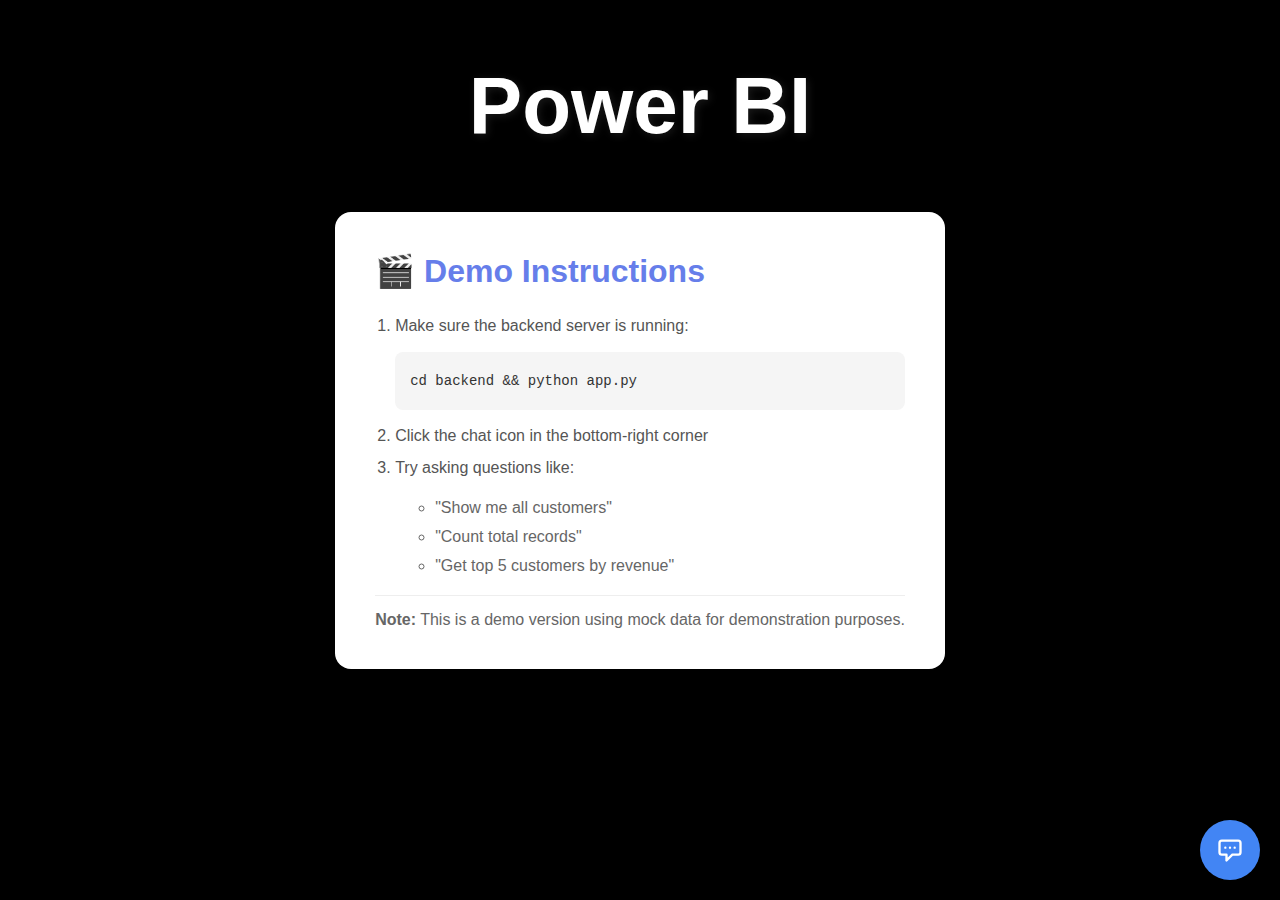
<file: Big_query_Chatbot/Part_A/test-page/index.html>
<!DOCTYPE html>
<html lang="en">
<head>
    <meta charset="UTF-8">
    <meta name="viewport" content="width=device-width, initial-scale=1.0">
    <title>Power BI - Demo</title>
    <link rel="stylesheet" href="styles.css">
    <!-- BigQuery Chatbot Widget CSS -->
    <link rel="stylesheet" href="../frontend/chatbot-widget.css">
</head>
<body>
    <!-- Main Content -->
    <div class="container">
        <h1 class="main-title">Power BI</h1>
        <div class="info-box">
            <h2>🎬 Demo Instructions</h2>
            <ol>
                <li>Make sure the backend server is running:
                    <pre>cd backend && python app.py</pre>
                </li>
                <li>Click the chat icon in the bottom-right corner</li>
                <li>Try asking questions like:
                    <ul>
                        <li>"Show me all customers"</li>
                        <li>"Count total records"</li>
                        <li>"Get top 5 customers by revenue"</li>
                    </ul>
                </li>
            </ol>
            <p><strong>Note:</strong> This is a demo version using mock data for demonstration purposes.</p>
        </div>
    </div>
    
    <!-- BigQuery Chatbot Widget JavaScript -->
    <script src="../frontend/chatbot-widget.js"></script>
    <script>
        // Initialize the chatbot widget
        ChatbotWidget.init({
            apiUrl: 'http://localhost:8501',
            position: 'bottom-right',
            theme: 'light'
        });
    </script>
</body>
</html>
</file>
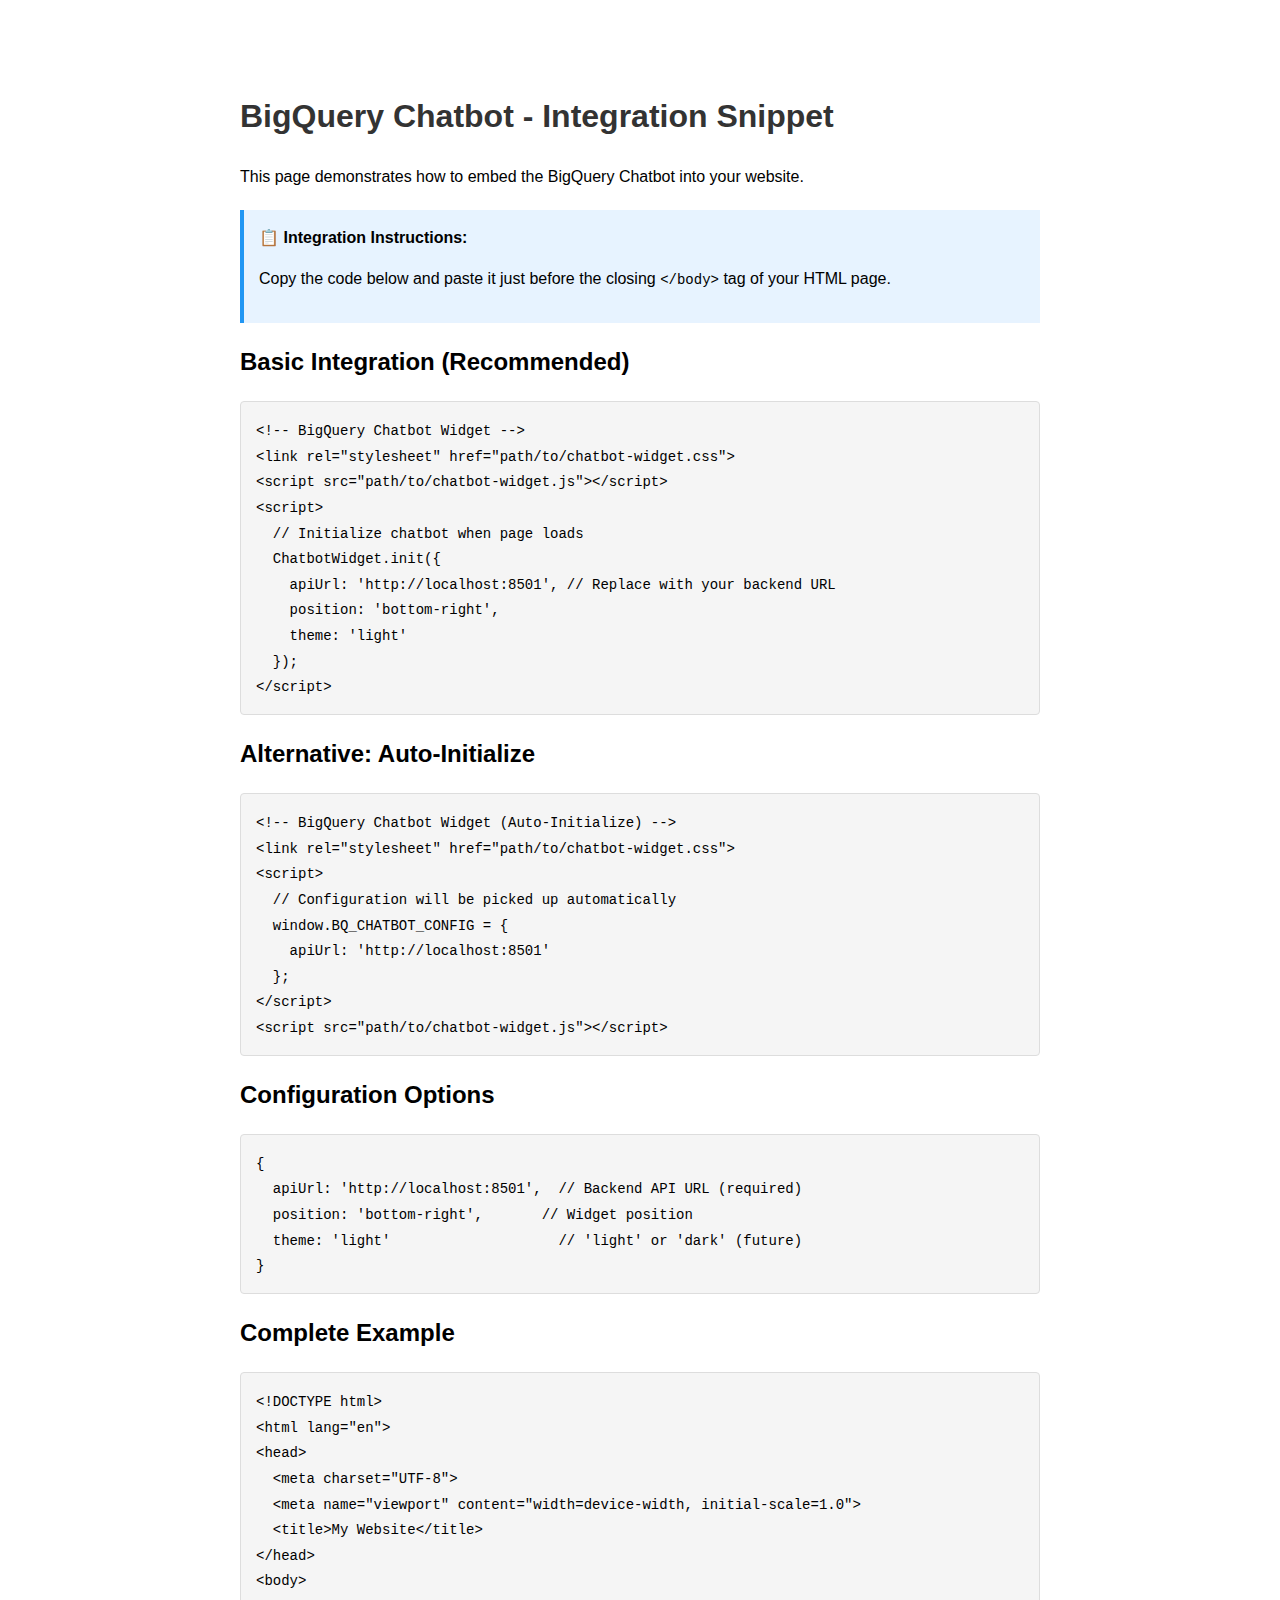
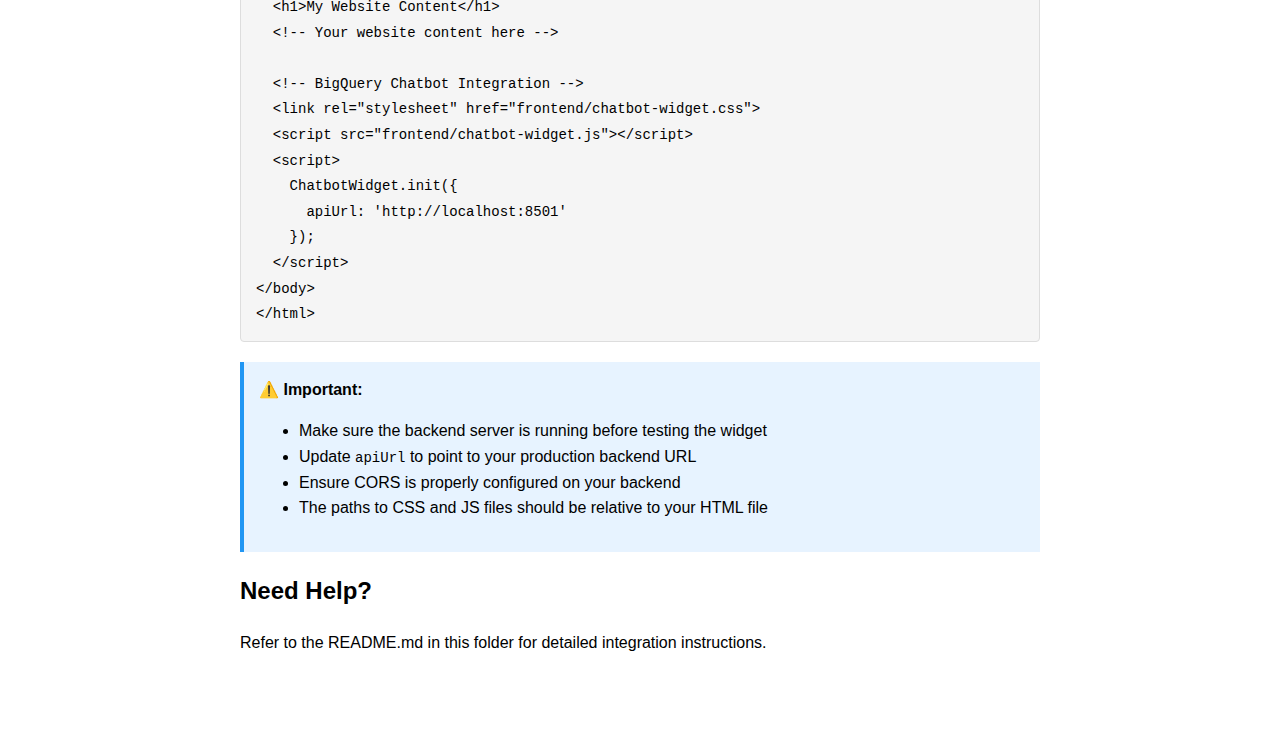
<file: Big_query_Chatbot/Part_A/frontend/embed-snippet.html>
<!DOCTYPE html>
<html lang="en">
<head>
    <meta charset="UTF-8">
    <meta name="viewport" content="width=device-width, initial-scale=1.0">
    <title>BigQuery Chatbot - Embed Snippet Example</title>
    <style>
        body {
            font-family: Arial, sans-serif;
            max-width: 800px;
            margin: 50px auto;
            padding: 20px;
            line-height: 1.6;
        }
        h1 {
            color: #333;
        }
        .code-block {
            background: #f5f5f5;
            border: 1px solid #ddd;
            border-radius: 4px;
            padding: 15px;
            margin: 20px 0;
            overflow-x: auto;
        }
        code {
            font-family: 'Courier New', Courier, monospace;
            font-size: 14px;
        }
        .note {
            background: #e7f3ff;
            border-left: 4px solid #2196F3;
            padding: 15px;
            margin: 20px 0;
        }
    </style>
</head>
<body>
    <h1>BigQuery Chatbot - Integration Snippet</h1>
    
    <p>This page demonstrates how to embed the BigQuery Chatbot into your website.</p>
    
    <div class="note">
        <strong>📋 Integration Instructions:</strong>
        <p>Copy the code below and paste it just before the closing <code>&lt;/body&gt;</code> tag of your HTML page.</p>
    </div>
    
    <h2>Basic Integration (Recommended)</h2>
    <div class="code-block">
        <code>&lt;!-- BigQuery Chatbot Widget --&gt;<br>
&lt;link rel="stylesheet" href="path/to/chatbot-widget.css"&gt;<br>
&lt;script src="path/to/chatbot-widget.js"&gt;&lt;/script&gt;<br>
&lt;script&gt;<br>
&nbsp;&nbsp;// Initialize chatbot when page loads<br>
&nbsp;&nbsp;ChatbotWidget.init({<br>
&nbsp;&nbsp;&nbsp;&nbsp;apiUrl: 'http://localhost:8501', // Replace with your backend URL<br>
&nbsp;&nbsp;&nbsp;&nbsp;position: 'bottom-right',<br>
&nbsp;&nbsp;&nbsp;&nbsp;theme: 'light'<br>
&nbsp;&nbsp;});<br>
&lt;/script&gt;</code>
    </div>
    
    <h2>Alternative: Auto-Initialize</h2>
    <div class="code-block">
        <code>&lt;!-- BigQuery Chatbot Widget (Auto-Initialize) --&gt;<br>
&lt;link rel="stylesheet" href="path/to/chatbot-widget.css"&gt;<br>
&lt;script&gt;<br>
&nbsp;&nbsp;// Configuration will be picked up automatically<br>
&nbsp;&nbsp;window.BQ_CHATBOT_CONFIG = {<br>
&nbsp;&nbsp;&nbsp;&nbsp;apiUrl: 'http://localhost:8501'<br>
&nbsp;&nbsp;};<br>
&lt;/script&gt;<br>
&lt;script src="path/to/chatbot-widget.js"&gt;&lt;/script&gt;</code>
    </div>
    
    <h2>Configuration Options</h2>
    <div class="code-block">
        <code>{<br>
&nbsp;&nbsp;apiUrl: 'http://localhost:8501',&nbsp;&nbsp;// Backend API URL (required)<br>
&nbsp;&nbsp;position: 'bottom-right',&nbsp;&nbsp;&nbsp;&nbsp;&nbsp;&nbsp;&nbsp;// Widget position<br>
&nbsp;&nbsp;theme: 'light'&nbsp;&nbsp;&nbsp;&nbsp;&nbsp;&nbsp;&nbsp;&nbsp;&nbsp;&nbsp;&nbsp;&nbsp;&nbsp;&nbsp;&nbsp;&nbsp;&nbsp;&nbsp;&nbsp;&nbsp;// 'light' or 'dark' (future)<br>
}</code>
    </div>
    
    <h2>Complete Example</h2>
    <div class="code-block">
        <code>&lt;!DOCTYPE html&gt;<br>
&lt;html lang="en"&gt;<br>
&lt;head&gt;<br>
&nbsp;&nbsp;&lt;meta charset="UTF-8"&gt;<br>
&nbsp;&nbsp;&lt;meta name="viewport" content="width=device-width, initial-scale=1.0"&gt;<br>
&nbsp;&nbsp;&lt;title&gt;My Website&lt;/title&gt;<br>
&lt;/head&gt;<br>
&lt;body&gt;<br>
&nbsp;&nbsp;&lt;h1&gt;My Website Content&lt;/h1&gt;<br>
&nbsp;&nbsp;&lt;!-- Your website content here --&gt;<br>
<br>
&nbsp;&nbsp;&lt;!-- BigQuery Chatbot Integration --&gt;<br>
&nbsp;&nbsp;&lt;link rel="stylesheet" href="frontend/chatbot-widget.css"&gt;<br>
&nbsp;&nbsp;&lt;script src="frontend/chatbot-widget.js"&gt;&lt;/script&gt;<br>
&nbsp;&nbsp;&lt;script&gt;<br>
&nbsp;&nbsp;&nbsp;&nbsp;ChatbotWidget.init({<br>
&nbsp;&nbsp;&nbsp;&nbsp;&nbsp;&nbsp;apiUrl: 'http://localhost:8501'<br>
&nbsp;&nbsp;&nbsp;&nbsp;});<br>
&nbsp;&nbsp;&lt;/script&gt;<br>
&lt;/body&gt;<br>
&lt;/html&gt;</code>
    </div>
    
    <div class="note">
        <strong>⚠️ Important:</strong>
        <ul>
            <li>Make sure the backend server is running before testing the widget</li>
            <li>Update <code>apiUrl</code> to point to your production backend URL</li>
            <li>Ensure CORS is properly configured on your backend</li>
            <li>The paths to CSS and JS files should be relative to your HTML file</li>
        </ul>
    </div>
    
    <h2>Need Help?</h2>
    <p>Refer to the README.md in this folder for detailed integration instructions.</p>
</body>
</html>
</file>
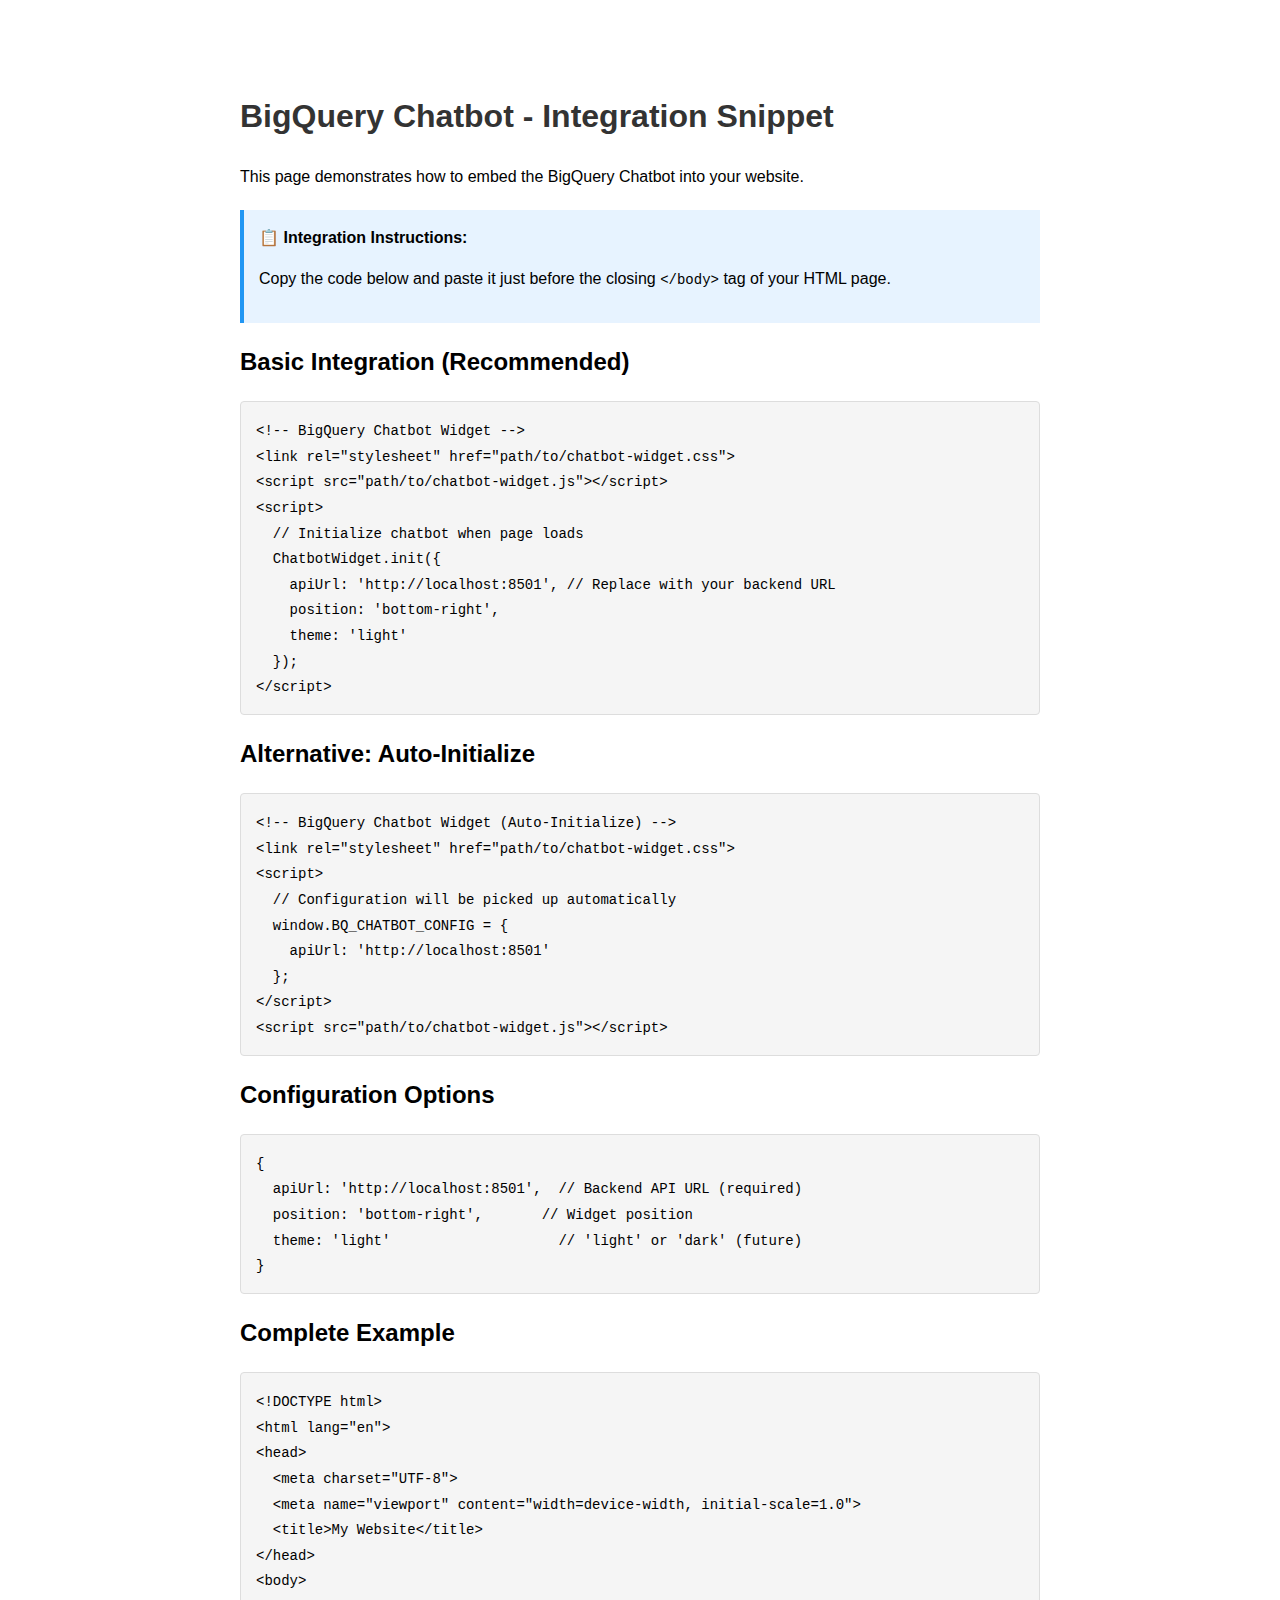
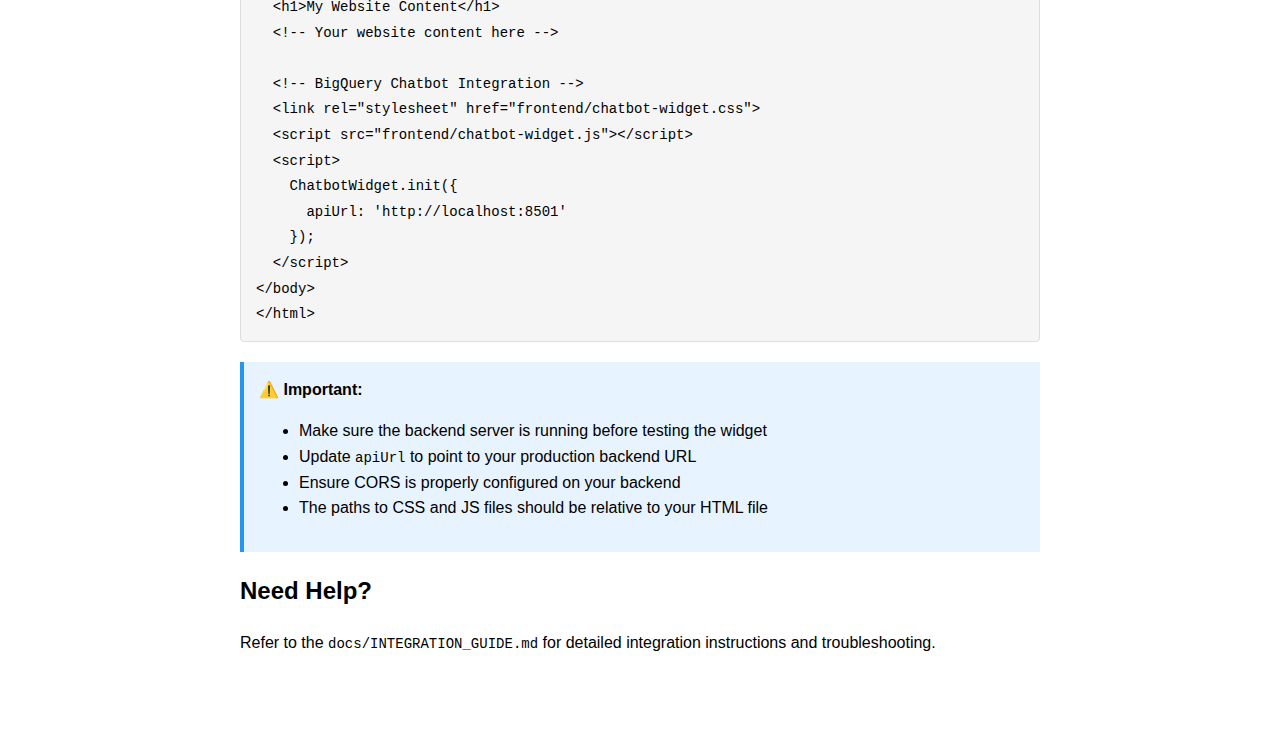
<file: Big_query_Chatbot/Part_B/frontend/embed-snippet.html>
<!DOCTYPE html>
<html lang="en">
<head>
    <meta charset="UTF-8">
    <meta name="viewport" content="width=device-width, initial-scale=1.0">
    <title>BigQuery Chatbot - Embed Snippet Example</title>
    <style>
        body {
            font-family: Arial, sans-serif;
            max-width: 800px;
            margin: 50px auto;
            padding: 20px;
            line-height: 1.6;
        }
        h1 {
            color: #333;
        }
        .code-block {
            background: #f5f5f5;
            border: 1px solid #ddd;
            border-radius: 4px;
            padding: 15px;
            margin: 20px 0;
            overflow-x: auto;
        }
        code {
            font-family: 'Courier New', Courier, monospace;
            font-size: 14px;
        }
        .note {
            background: #e7f3ff;
            border-left: 4px solid #2196F3;
            padding: 15px;
            margin: 20px 0;
        }
    </style>
</head>
<body>
    <h1>BigQuery Chatbot - Integration Snippet</h1>
    
    <p>This page demonstrates how to embed the BigQuery Chatbot into your website.</p>
    
    <div class="note">
        <strong>📋 Integration Instructions:</strong>
        <p>Copy the code below and paste it just before the closing <code>&lt;/body&gt;</code> tag of your HTML page.</p>
    </div>
    
    <h2>Basic Integration (Recommended)</h2>
    <div class="code-block">
        <code>&lt;!-- BigQuery Chatbot Widget --&gt;<br>
&lt;link rel="stylesheet" href="path/to/chatbot-widget.css"&gt;<br>
&lt;script src="path/to/chatbot-widget.js"&gt;&lt;/script&gt;<br>
&lt;script&gt;<br>
&nbsp;&nbsp;// Initialize chatbot when page loads<br>
&nbsp;&nbsp;ChatbotWidget.init({<br>
&nbsp;&nbsp;&nbsp;&nbsp;apiUrl: 'http://localhost:8501', // Replace with your backend URL<br>
&nbsp;&nbsp;&nbsp;&nbsp;position: 'bottom-right',<br>
&nbsp;&nbsp;&nbsp;&nbsp;theme: 'light'<br>
&nbsp;&nbsp;});<br>
&lt;/script&gt;</code>
    </div>
    
    <h2>Alternative: Auto-Initialize</h2>
    <div class="code-block">
        <code>&lt;!-- BigQuery Chatbot Widget (Auto-Initialize) --&gt;<br>
&lt;link rel="stylesheet" href="path/to/chatbot-widget.css"&gt;<br>
&lt;script&gt;<br>
&nbsp;&nbsp;// Configuration will be picked up automatically<br>
&nbsp;&nbsp;window.BQ_CHATBOT_CONFIG = {<br>
&nbsp;&nbsp;&nbsp;&nbsp;apiUrl: 'http://localhost:8501'<br>
&nbsp;&nbsp;};<br>
&lt;/script&gt;<br>
&lt;script src="path/to/chatbot-widget.js"&gt;&lt;/script&gt;</code>
    </div>
    
    <h2>Configuration Options</h2>
    <div class="code-block">
        <code>{<br>
&nbsp;&nbsp;apiUrl: 'http://localhost:8501',&nbsp;&nbsp;// Backend API URL (required)<br>
&nbsp;&nbsp;position: 'bottom-right',&nbsp;&nbsp;&nbsp;&nbsp;&nbsp;&nbsp;&nbsp;// Widget position<br>
&nbsp;&nbsp;theme: 'light'&nbsp;&nbsp;&nbsp;&nbsp;&nbsp;&nbsp;&nbsp;&nbsp;&nbsp;&nbsp;&nbsp;&nbsp;&nbsp;&nbsp;&nbsp;&nbsp;&nbsp;&nbsp;&nbsp;&nbsp;// 'light' or 'dark' (future)<br>
}</code>
    </div>
    
    <h2>Complete Example</h2>
    <div class="code-block">
        <code>&lt;!DOCTYPE html&gt;<br>
&lt;html lang="en"&gt;<br>
&lt;head&gt;<br>
&nbsp;&nbsp;&lt;meta charset="UTF-8"&gt;<br>
&nbsp;&nbsp;&lt;meta name="viewport" content="width=device-width, initial-scale=1.0"&gt;<br>
&nbsp;&nbsp;&lt;title&gt;My Website&lt;/title&gt;<br>
&lt;/head&gt;<br>
&lt;body&gt;<br>
&nbsp;&nbsp;&lt;h1&gt;My Website Content&lt;/h1&gt;<br>
&nbsp;&nbsp;&lt;!-- Your website content here --&gt;<br>
<br>
&nbsp;&nbsp;&lt;!-- BigQuery Chatbot Integration --&gt;<br>
&nbsp;&nbsp;&lt;link rel="stylesheet" href="frontend/chatbot-widget.css"&gt;<br>
&nbsp;&nbsp;&lt;script src="frontend/chatbot-widget.js"&gt;&lt;/script&gt;<br>
&nbsp;&nbsp;&lt;script&gt;<br>
&nbsp;&nbsp;&nbsp;&nbsp;ChatbotWidget.init({<br>
&nbsp;&nbsp;&nbsp;&nbsp;&nbsp;&nbsp;apiUrl: 'http://localhost:8501'<br>
&nbsp;&nbsp;&nbsp;&nbsp;});<br>
&nbsp;&nbsp;&lt;/script&gt;<br>
&lt;/body&gt;<br>
&lt;/html&gt;</code>
    </div>
    
    <div class="note">
        <strong>⚠️ Important:</strong>
        <ul>
            <li>Make sure the backend server is running before testing the widget</li>
            <li>Update <code>apiUrl</code> to point to your production backend URL</li>
            <li>Ensure CORS is properly configured on your backend</li>
            <li>The paths to CSS and JS files should be relative to your HTML file</li>
        </ul>
    </div>
    
    <h2>Need Help?</h2>
    <p>Refer to the <code>docs/INTEGRATION_GUIDE.md</code> for detailed integration instructions and troubleshooting.</p>
</body>
</html>
</file>
<file: Big_query_Chatbot/Part_A/test-page/styles.css>
/**
 * Demo Page Styles
 * Clean, minimal design with black background
 */

* {
    margin: 0;
    padding: 0;
    box-sizing: border-box;
}

body {
    font-family: -apple-system, BlinkMacSystemFont, 'Segoe UI', Roboto, 'Helvetica Neue', Arial, sans-serif;
    background: #000000;
    min-height: 100vh;
    display: flex;
    flex-direction: column;
    color: #ffffff;
}

/* Container */
.container {
    flex: 1;
    max-width: 1200px;
    margin: 0 auto;
    padding: 60px 20px;
    text-align: center;
}

/* Main Title - Power BI */
.main-title {
    font-size: 5rem;
    font-weight: bold;
    color: #ffffff;
    text-shadow: 2px 2px 8px rgba(255, 255, 255, 0.1);
    margin-bottom: 60px;
    animation: fadeIn 1s ease;
}

/* Info Box */
.info-box {
    background: white;
    border-radius: 16px;
    padding: 40px;
    margin: 40px auto;
    max-width: 800px;
    box-shadow: 0 10px 40px rgba(0, 0, 0, 0.2);
    text-align: left;
    animation: fadeIn 1.2s ease;
}

.info-box h2 {
    color: #667eea;
    margin-bottom: 20px;
    font-size: 2rem;
}

.info-box ol {
    margin-left: 20px;
    line-height: 2;
    color: #555;
}

.info-box ul {
    margin: 10px 0 10px 40px;
    line-height: 1.8;
    color: #666;
}

.info-box pre {
    background: #f5f5f5;
    padding: 15px;
    border-radius: 8px;
    margin: 10px 0;
    overflow-x: auto;
    font-family: 'Courier New', Courier, monospace;
    font-size: 14px;
    color: #333;
}

.info-box p {
    margin-top: 15px;
    padding-top: 15px;
    border-top: 1px solid #eee;
    color: #666;
}

/* Animations */
@keyframes fadeIn {
    from {
        opacity: 0;
    }
    to {
        opacity: 1;
    }
}

/* Responsive Design */
@media (max-width: 768px) {
    .main-title {
        font-size: 3rem;
    }
}

@media (max-width: 480px) {
    .main-title {
        font-size: 2.5rem;
    }
}
</file>
<file: Big_query_Chatbot/Part_A/frontend/chatbot-widget.css>
/**
 * BigQuery Chatbot Widget Styles
 * Modern, clean design with bottom-right positioning
 */

:root {
    /* Color scheme - customize these variables */
    --bq-primary-color: #4285f4;
    --bq-primary-hover: #357ae8;
    --bq-secondary-color: #34a853;
    --bq-background: #ffffff;
    --bq-surface: #f8f9fa;
    --bq-border: #e0e0e0;
    --bq-text-primary: #202124;
    --bq-text-secondary: #5f6368;
    --bq-error: #ea4335;
    --bq-shadow: rgba(0, 0, 0, 0.1);
    --bq-shadow-hover: rgba(0, 0, 0, 0.15);
}

/* Widget Container */
.bq-chatbot-container {
    position: fixed;
    bottom: 20px;
    right: 20px;
    z-index: 9999;
    font-family: -apple-system, BlinkMacSystemFont, 'Segoe UI', Roboto, 'Helvetica Neue', Arial, sans-serif;
}

/* Chat Toggle Button */
.bq-chat-toggle {
    width: 60px;
    height: 60px;
    border-radius: 50%;
    background: var(--bq-primary-color);
    border: none;
    cursor: pointer;
    box-shadow: 0 4px 12px var(--bq-shadow);
    transition: all 0.3s ease;
    display: flex;
    align-items: center;
    justify-content: center;
    position: relative;
}

.bq-chat-toggle:hover {
    background: var(--bq-primary-hover);
    box-shadow: 0 6px 16px var(--bq-shadow-hover);
    transform: scale(1.05);
}

.bq-chat-toggle svg {
    width: 28px;
    height: 28px;
    color: white;
    transition: all 0.3s ease;
}

.bq-chat-toggle .bq-close-icon {
    position: absolute;
    opacity: 0;
    transform: rotate(90deg);
}

.bq-chat-toggle .bq-chat-icon {
    opacity: 1;
    transform: rotate(0deg);
}

.bq-chat-toggle.bq-active .bq-close-icon {
    opacity: 1;
    transform: rotate(0deg);
}

.bq-chat-toggle.bq-active .bq-chat-icon {
    opacity: 0;
    transform: rotate(-90deg);
}

/* Chat Window */
.bq-chat-window {
    position: absolute;
    bottom: 80px;
    right: 0;
    width: 400px;
    max-width: calc(100vw - 40px);
    height: 600px;
    max-height: calc(100vh - 120px);
    background: var(--bq-background);
    border-radius: 16px;
    box-shadow: 0 8px 32px var(--bq-shadow);
    display: flex;
    flex-direction: column;
    opacity: 0;
    transform: translateY(20px) scale(0.95);
    pointer-events: none;
    transition: all 0.3s cubic-bezier(0.4, 0, 0.2, 1);
    overflow: hidden;
}

.bq-chat-window.bq-open {
    opacity: 1;
    transform: translateY(0) scale(1);
    pointer-events: all;
}

/* Chat Header */
.bq-chat-header {
    background: linear-gradient(135deg, var(--bq-primary-color) 0%, var(--bq-primary-hover) 100%);
    color: white;
    padding: 20px;
    display: flex;
    justify-content: space-between;
    align-items: center;
    border-radius: 16px 16px 0 0;
}

.bq-header-content {
    display: flex;
    align-items: center;
    gap: 12px;
}

.bq-header-icon {
    width: 40px;
    height: 40px;
    background: rgba(255, 255, 255, 0.2);
    border-radius: 50%;
    display: flex;
    align-items: center;
    justify-content: center;
}

.bq-header-icon svg {
    width: 24px;
    height: 24px;
}

.bq-header-text h3 {
    margin: 0;
    font-size: 18px;
    font-weight: 600;
}

.bq-header-text p {
    margin: 4px 0 0;
    font-size: 13px;
    opacity: 0.9;
}

.bq-minimize-btn {
    background: rgba(255, 255, 255, 0.2);
    border: none;
    width: 32px;
    height: 32px;
    border-radius: 50%;
    cursor: pointer;
    transition: background 0.2s;
    display: flex;
    align-items: center;
    justify-content: center;
}

.bq-minimize-btn:hover {
    background: rgba(255, 255, 255, 0.3);
}

.bq-minimize-btn svg {
    width: 20px;
    height: 20px;
    color: white;
    stroke-width: 2.5;
}

/* Chat Messages */
.bq-chat-messages {
    flex: 1;
    overflow-y: auto;
    padding: 20px;
    background: var(--bq-surface);
    display: flex;
    flex-direction: column;
    gap: 12px;
}

.bq-chat-messages::-webkit-scrollbar {
    width: 6px;
}

.bq-chat-messages::-webkit-scrollbar-track {
    background: transparent;
}

.bq-chat-messages::-webkit-scrollbar-thumb {
    background: var(--bq-border);
    border-radius: 3px;
}

.bq-chat-messages::-webkit-scrollbar-thumb:hover {
    background: var(--bq-text-secondary);
}

/* Message Bubbles */
.bq-message {
    display: flex;
    margin-bottom: 8px;
    animation: bq-fadeIn 0.3s ease;
}

@keyframes bq-fadeIn {
    from {
        opacity: 0;
        transform: translateY(10px);
    }
    to {
        opacity: 1;
        transform: translateY(0);
    }
}

.bq-message-content {
    max-width: 85%;
    padding: 12px 16px;
    border-radius: 12px;
    word-wrap: break-word;
}

.bq-user-message .bq-message-content {
    background: var(--bq-primary-color);
    color: white;
    margin-left: auto;
    border-bottom-right-radius: 4px;
}

.bq-bot-message .bq-message-content {
    background: var(--bq-background);
    color: var(--bq-text-primary);
    border: 1px solid var(--bq-border);
    border-bottom-left-radius: 4px;
}

.bq-message-content p {
    margin: 0 0 8px;
    font-size: 14px;
    line-height: 1.5;
}

.bq-message-content p:last-child {
    margin-bottom: 0;
}

.bq-message-hint {
    font-size: 12px !important;
    opacity: 0.8;
    font-style: italic;
}

/* Natural Language Summary Block */
.bq-summary-block {
    margin: 12px 0;
    padding: 14px 16px;
    background: linear-gradient(135deg, #e3f2fd 0%, #bbdefb 100%);
    border-radius: 12px;
    border-left: 4px solid var(--bq-primary-color);
    box-shadow: 0 2px 8px rgba(0, 0, 0, 0.05);
}

.bq-summary-text {
    margin: 0 !important;
    font-size: 14px;
    line-height: 1.6;
    color: var(--bq-text-primary);
}

.bq-test-note {
    font-size: 11px !important;
    color: var(--bq-text-secondary);
    margin-top: 8px !important;
    padding: 8px;
    background: var(--bq-surface);
    border-radius: 6px;
    font-style: italic;
}

/* Error Message */
.bq-error-message .bq-message-content {
    background: #fef2f2;
    border-color: var(--bq-error);
    color: var(--bq-error);
}

/* SQL Block */
.bq-sql-block {
    margin: 12px 0;
    background: var(--bq-surface);
    border-radius: 8px;
    overflow: hidden;
    border: 1px solid var(--bq-border);
}

.bq-sql-label {
    font-size: 11px;
    font-weight: 600;
    text-transform: uppercase;
    color: var(--bq-text-secondary);
    padding: 8px 12px;
    background: var(--bq-background);
    border-bottom: 1px solid var(--bq-border);
}

.bq-sql-code {
    display: block;
    padding: 12px;
    font-family: 'Courier New', Courier, monospace;
    font-size: 12px;
    line-height: 1.5;
    white-space: pre-wrap;
    color: var(--bq-text-primary);
}

/* Data Table */
.bq-table-container {
    overflow-x: auto;
    margin: 12px 0;
    border-radius: 8px;
    border: 1px solid var(--bq-border);
}

.bq-data-table {
    width: 100%;
    border-collapse: collapse;
    font-size: 13px;
    background: var(--bq-background);
}

.bq-data-table th {
    background: var(--bq-surface);
    padding: 10px 12px;
    text-align: left;
    font-weight: 600;
    color: var(--bq-text-primary);
    border-bottom: 2px solid var(--bq-border);
    white-space: nowrap;
}

.bq-data-table td {
    padding: 10px 12px;
    border-bottom: 1px solid var(--bq-border);
    color: var(--bq-text-primary);
}

.bq-data-table tr:last-child td {
    border-bottom: none;
}

.bq-data-table tr:hover {
    background: var(--bq-surface);
}

.bq-table-note {
    font-size: 12px !important;
    color: var(--bq-text-secondary);
    margin-top: 8px !important;
    text-align: center;
}

/* Typing Indicator */
.bq-typing .bq-message-content {
    padding: 16px;
}

.bq-typing-dots {
    display: flex;
    gap: 4px;
}

.bq-typing-dots span {
    width: 8px;
    height: 8px;
    border-radius: 50%;
    background: var(--bq-text-secondary);
    animation: bq-typing 1.4s infinite;
}

.bq-typing-dots span:nth-child(2) {
    animation-delay: 0.2s;
}

.bq-typing-dots span:nth-child(3) {
    animation-delay: 0.4s;
}

@keyframes bq-typing {
    0%, 60%, 100% {
        opacity: 0.3;
        transform: translateY(0);
    }
    30% {
        opacity: 1;
        transform: translateY(-6px);
    }
}

/* Chat Input */
.bq-chat-input-container {
    display: flex;
    gap: 8px;
    padding: 16px;
    background: var(--bq-background);
    border-top: 1px solid var(--bq-border);
    align-items: flex-end;
}

.bq-chat-input {
    flex: 1;
    border: 1px solid var(--bq-border);
    border-radius: 12px;
    padding: 12px 16px;
    font-size: 14px;
    font-family: inherit;
    resize: none;
    min-height: 24px;
    max-height: 120px;
    transition: border-color 0.2s;
}

.bq-chat-input:focus {
    outline: none;
    border-color: var(--bq-primary-color);
}

.bq-chat-input::placeholder {
    color: var(--bq-text-secondary);
}

.bq-send-btn {
    background: var(--bq-primary-color);
    border: none;
    width: 44px;
    height: 44px;
    border-radius: 12px;
    cursor: pointer;
    display: flex;
    align-items: center;
    justify-content: center;
    transition: background 0.2s;
    flex-shrink: 0;
}

.bq-send-btn:hover {
    background: var(--bq-primary-hover);
}

.bq-send-btn svg {
    width: 20px;
    height: 20px;
    color: white;
    stroke-width: 2.5;
}

/* Chat Footer */
.bq-chat-footer {
    padding: 8px 16px;
    text-align: center;
    font-size: 11px;
    color: var(--bq-text-secondary);
    background: var(--bq-surface);
    border-top: 1px solid var(--bq-border);
}

/* Responsive Design */
@media (max-width: 480px) {
    .bq-chatbot-container {
        bottom: 10px;
        right: 10px;
        left: 10px;
    }
    
    .bq-chat-window {
        width: 100%;
        max-width: none;
        height: calc(100vh - 100px);
        bottom: 70px;
    }
    
    .bq-message-content {
        max-width: 90%;
    }
}
</file>
